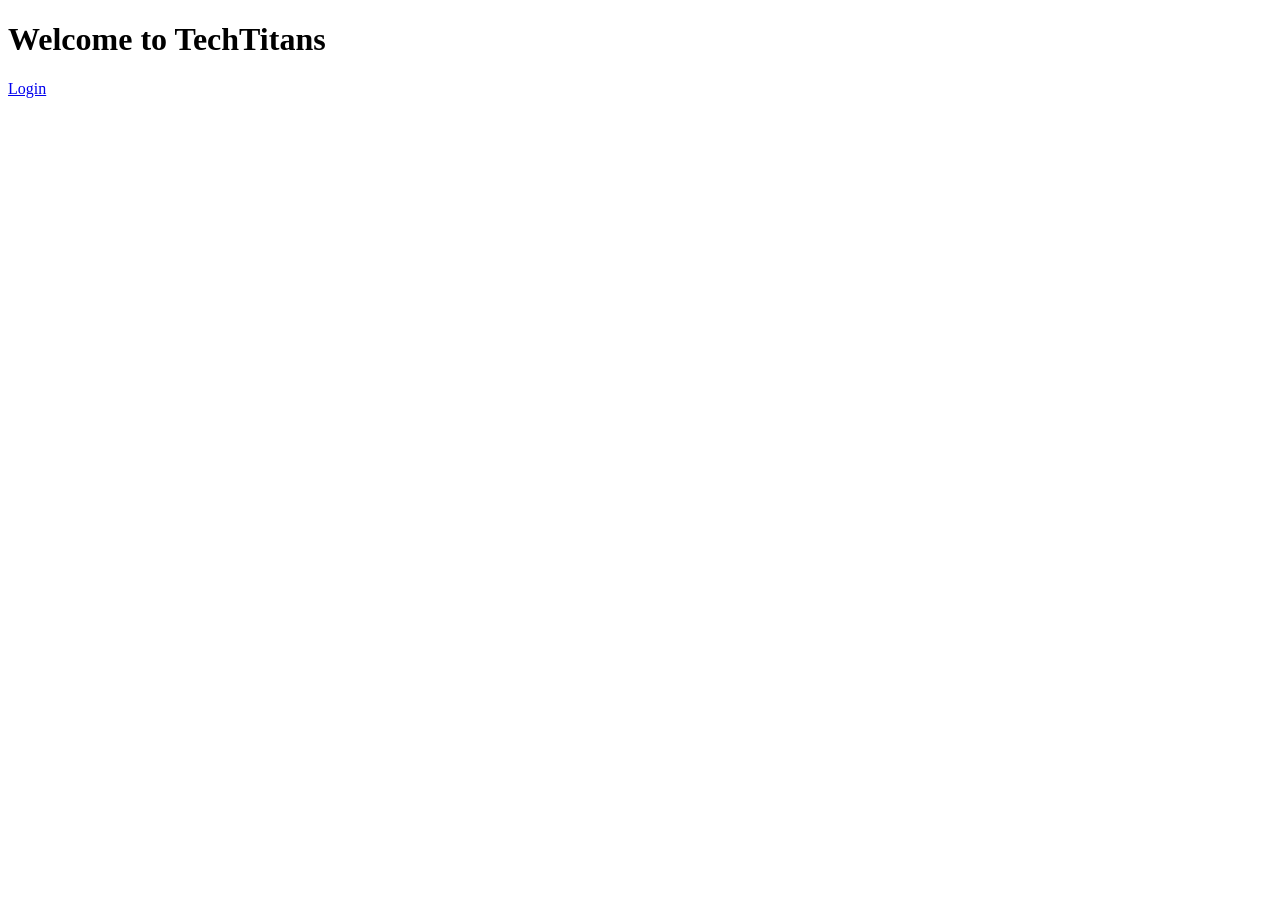
<file: index.html>
<!DOCTYPE html>
<html lang="en">
<head>
  <meta charset="UTF-8">
  <meta name="viewport" content="width=device-width, initial-scale=1.0">
  <title>TechTitans</title>
</head>
<body>
  <h1>Welcome to TechTitans</h1>
  <a href="login.html">Login</a>
</body>
</html>
</file>
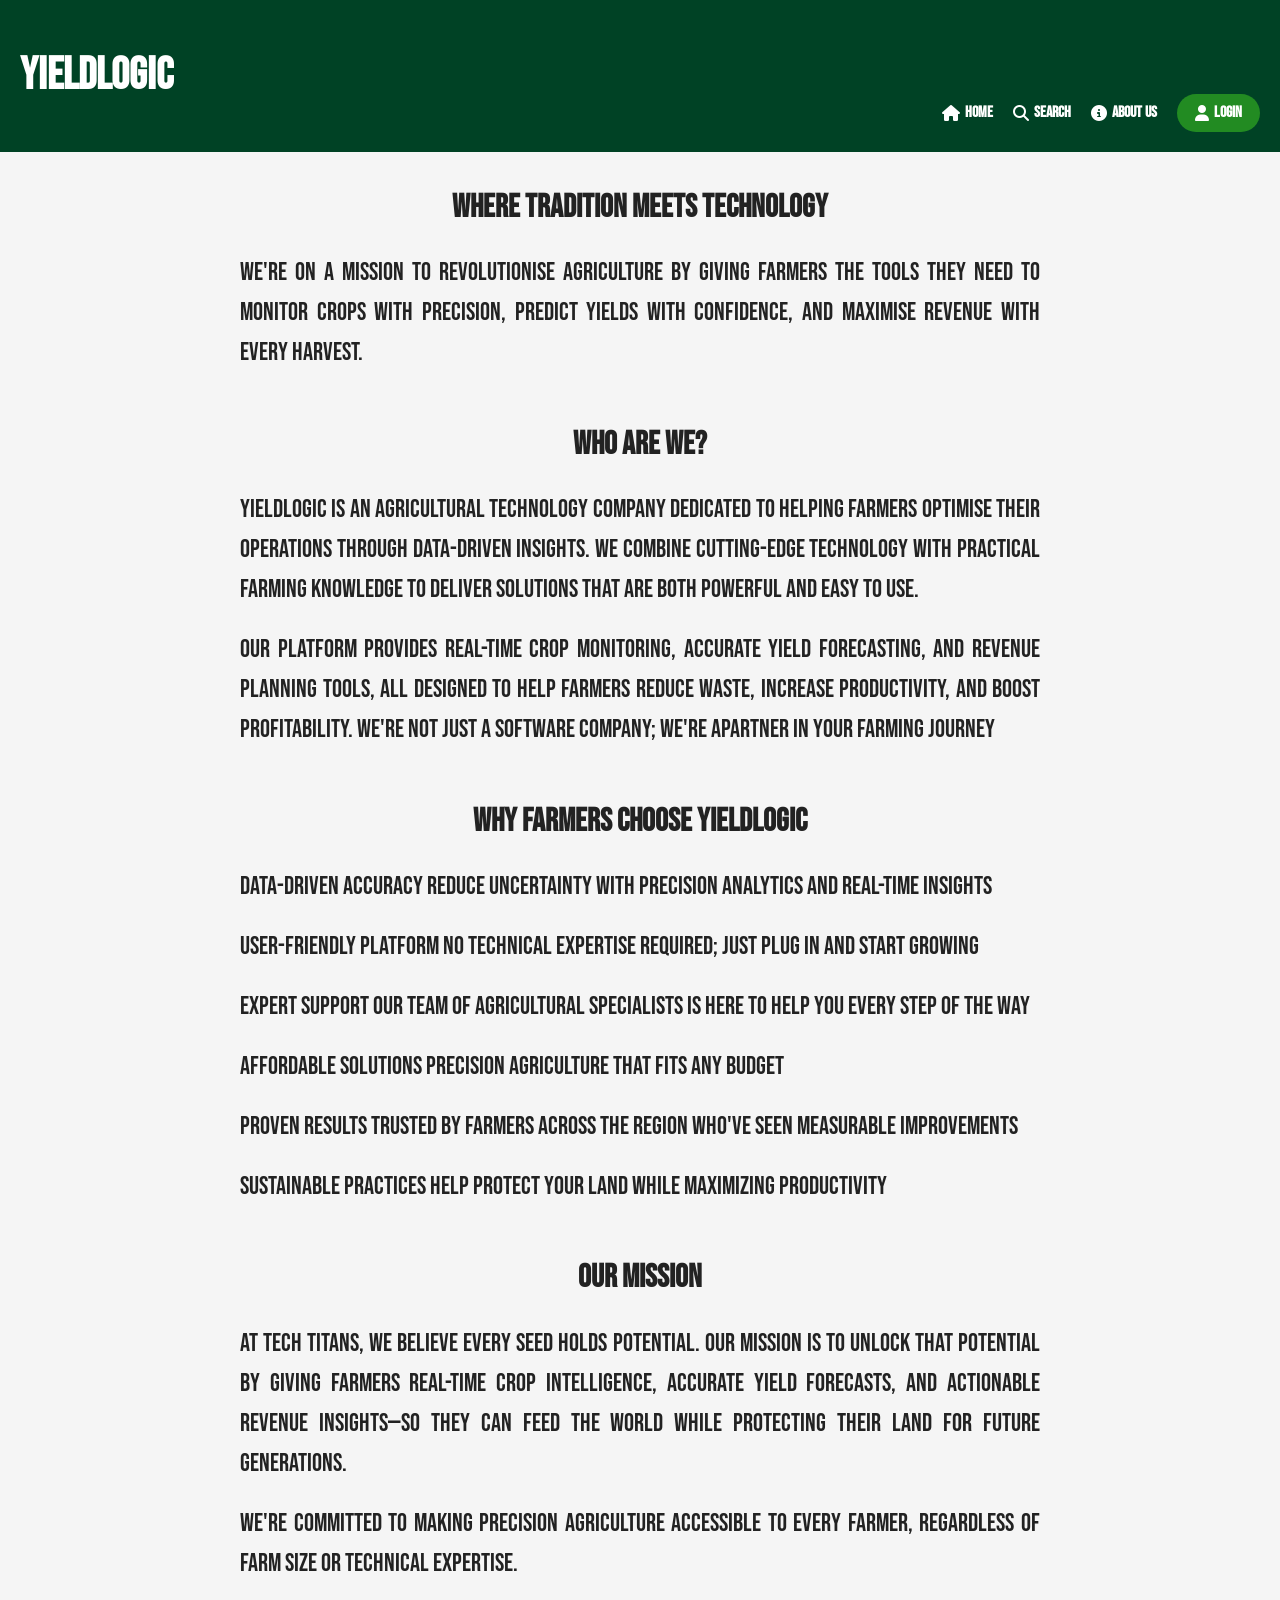
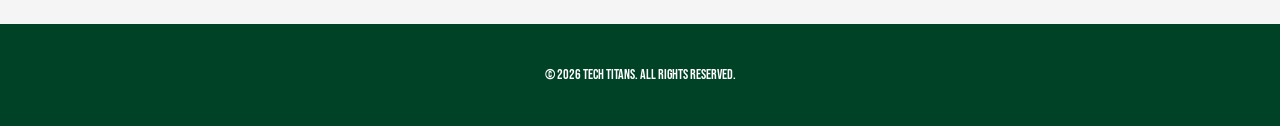
<file: about.html>
<html>
<head>
    <title>Tech Titans</title>
    <link rel="stylesheet" href="style.css">
    <link rel="stylesheet" href="https://cdnjs.cloudflare.com/ajax/libs/font-awesome/6.5.0/css/all.min.css">
</head>
<body>
    <header>
        <div class="header-container">
        <h1>YieldLogic</h1>
            <nav>
                    <div><a href="crops.html"><i class="fas fa-house"></i>Home</a></div>
                    <div class="dropdown">
                        <a href="#"><i class="fas fa-search"></i>Search</a>
                        <ul class="dropdown-menu">
                            <li><a href="info-page.html">Yield Calculator</a></li>
                            <li><a href="CustomerSupportBot.html">Yield Bot</a></li>
                            <li><a href="tips.html">Tips & Tricks</a></li>
                            <li><a href="why-we-ask.html">FAQ</a></li>
                        </ul>
                    </div>
                <div>
                <a href="about.html"><i class="fas fa-info-circle"></i>About Us</a>
                </div>
                <div>
                    <a href="login.html" class="nav-login"><i class="fas fa-user"></i>Login</a>
                </div>
            </nav>
        </div>
    </header>
    
    <main class="main-container">
        <h2>WHERE TRADITION MEETS TECHNOLOGY</h2>
        <p>We're on a mission to revolutionise agriculture by giving farmers the tools they need to 
            monitor crops with precision, predict yields with confidence, and maximise revenue with
            every harvest.</p>

        <br>

        <h2>WHO ARE WE?</h2>
        <p>YieldLogic is an agricultural technology company dedicated to helping farmers optimise their
            operations through data-driven insights. We combine cutting-edge technology with practical 
            farming knowledge to deliver solutions that are both powerful and easy to use.
        </p>

        <p>Our platform provides real-time crop monitoring, accurate yield forecasting, and revenue 
            planning tools, all designed to help farmers reduce waste, increase productivity, and 
            boost profitability. We're not just a software company; we're apartner in your farming
            journey
        </p>

        <br>

        <h2>Why Farmers Choose YieldLogic</h2>

            <p>Data-Driven Accuracy Reduce uncertainty with precision analytics and real-time insights</p>
            <p>User-Friendly Platform No technical expertise required; just plug in and start growing</p>
            <p>Expert Support Our team of agricultural specialists is here to help you every step of the way</p>
            <p>Affordable Solutions Precision agriculture that fits any budget</p>
            <p>Proven Results Trusted by farmers across the region who've seen measurable improvements</p>
            <p>Sustainable Practices Help protect your land while maximizing productivity</p>

        <br>

        <h2>Our Mission</h2>

        <p>At Tech Titans, we believe every seed holds potential. Our mission is to unlock that potential by giving 
        farmers real-time crop intelligence, accurate yield forecasts, and actionable revenue insights—so they can 
        feed the world while protecting their land for future generations.</p>

        <p>We're committed to making precision agriculture accessible to every farmer, regardless of farm size or technical expertise.</p>
    </main>

    <footer>
        &copy; 2026 Tech Titans. All rights reserved.
    </footer>
</body>
</html>
</file>
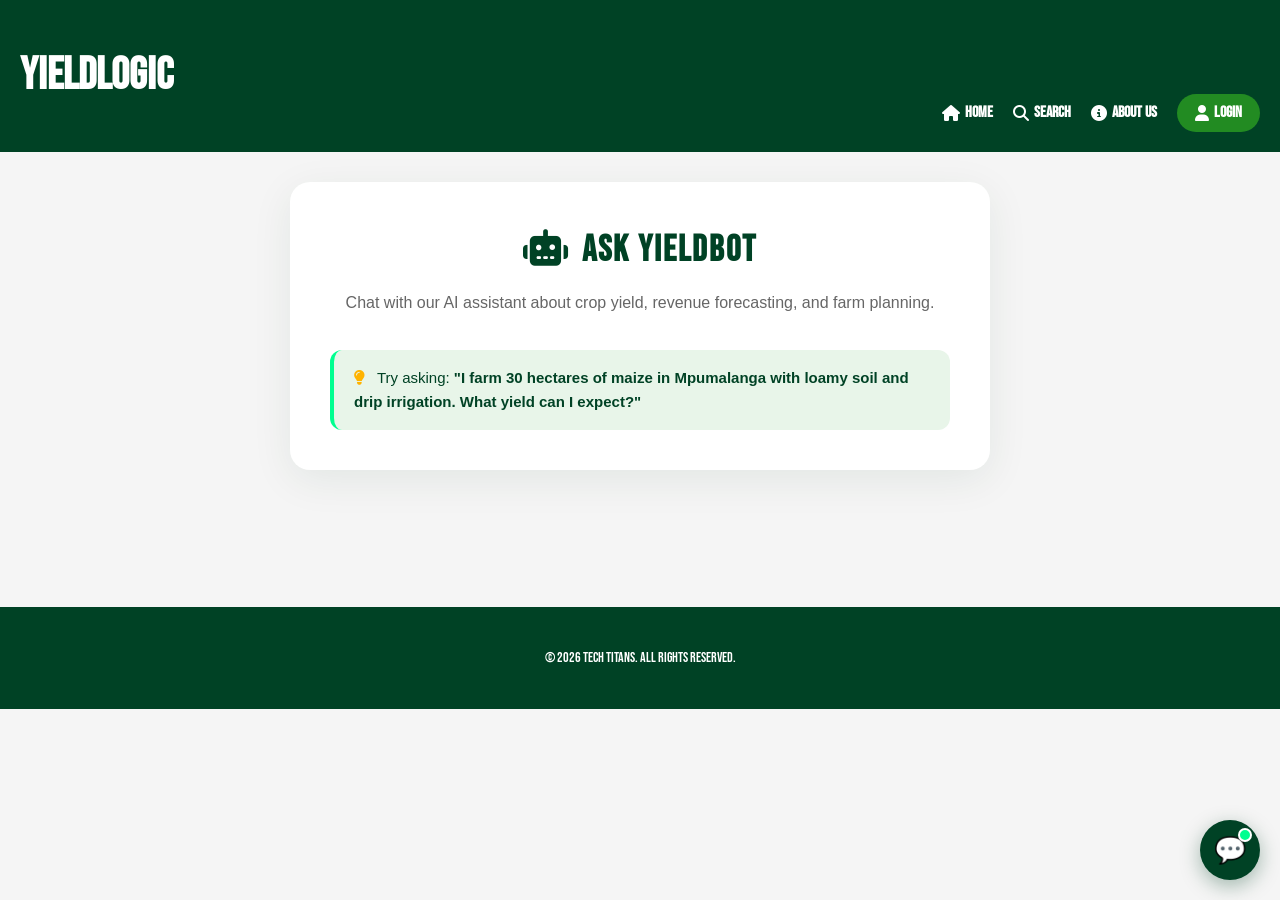
<file: CustomerSupportBot.html>
<!DOCTYPE html>
<html lang="en">
<head>
  <meta charset="UTF-8" />
  <meta name="viewport" content="width=device-width, initial-scale=1" />
  <title>Ask Us - Tech Titans</title>
  <link rel="stylesheet" href="style.css" />
  <link rel="stylesheet" href="CustomerSupportBot.css" />
  <link rel="stylesheet" href="https://cdnjs.cloudflare.com/ajax/libs/font-awesome/6.5.0/css/all.min.css" />
</head>
<body>
  <header>
    <div class="header-container">
      <h1><a href="crops.html" style="color: white; text-decoration: none;">YieldLogic</a></h1>
      <nav>
        <a href="crops.html"><i class="fas fa-house"></i>Home</a>
        <div class="dropdown">
          <a href="#"><i class="fas fa-search"></i>Search</a>
          <div class="dropdown-menu">
              <a href="info-page.html">Yield Calculator</a>
              <a href="CustomerSupportBot.html">Yield Bot</a>
              <a href="tips.html">Tips & Tricks</a>
              <a href="why-we-ask.html">FAQ</a>
          </div>
        </div>
        <a href="about.html"><i class="fas fa-info-circle"></i>About Us</a>
        <div>
                    <a href="login.html" class="nav-login"><i class="fas fa-user"></i>Login</a>
        </div>
      </nav>
    </div>
  </header>

  <main>
    <section class="form-container">
      <div class="form-header">
        <h2><i class="fas fa-robot" style="color: #004225; margin-right: 12px;"></i>Ask YieldBot</h2>
        <p>Chat with our AI assistant about crop yield, revenue forecasting, and farm planning.</p>
      </div>

      <div class="bot-hint">
        <i class="fas fa-lightbulb"></i>
        Try asking: <em>"I farm 30 hectares of maize in Mpumalanga with loamy soil and drip irrigation. What yield can I expect?"</em>
      </div>
    </section>
  </main>

  <!-- ===== FLOATING CHAT WIDGET ===== -->
  <div id="chatWidget">
    <button id="chatToggle" aria-label="Open chat">💬</button>

    <div id="chatWindow">
      <div class="chat-header">
        <span><i class="fas fa-robot"></i> YieldLogic Assistant</span>
        <button id="chatNew" title="Start over" aria-label="Start over">↺</button>
      </div>

      <div id="chatBox" class="chat-box"></div>

      <div class="chat-input-area">
        <input id="chatInput" placeholder="Ask about your farm…" autocomplete="off" />
        <button id="chatSend">Send</button>
      </div>
    </div>
  </div>

  <br>
  <br>
  <br>

  <footer>
    &copy; 2026 Tech Titans. All rights reserved.
  </footer>

  <script src="CustomerSupportBot.js"></script>
</body>
</html>
</file>
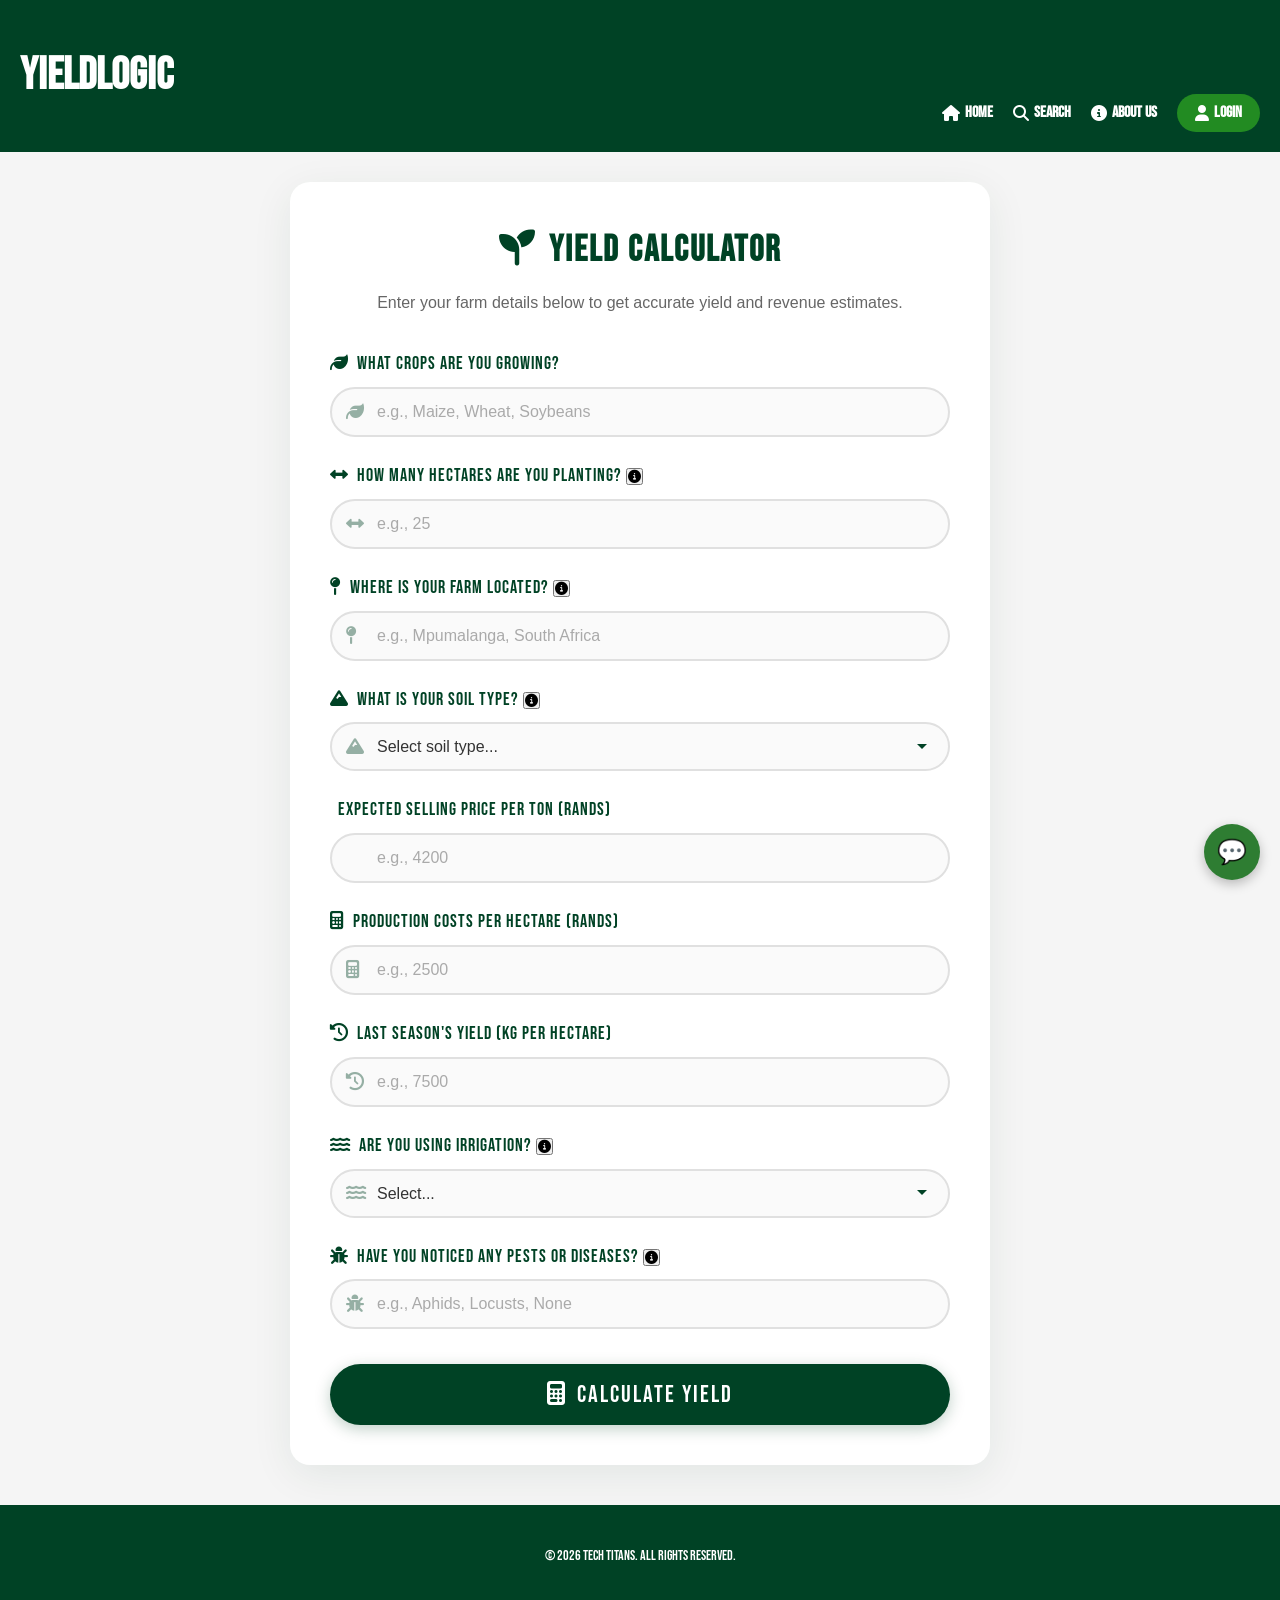
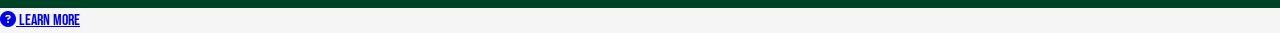
<file: info-page.html>
<html>
<head>
    <title>Tech Titans</title>
    <link rel="stylesheet" href="style.css">
    <link rel="stylesheet" href="https://cdnjs.cloudflare.com/ajax/libs/font-awesome/6.5.0/css/all.min.css">
</head>
<body>
    <header>
        <div class="header-container">
        <h1>YieldLogic</h1>
            <nav>
                    <div><a href="crops.html"><i class="fas fa-house"></i>Home</a></div>
                    <div class="dropdown">
                        <a href="#"><i class="fas fa-search"></i>Search</a>
                        <ul class="dropdown-menu">
                            <li><a href="info-page.html">Yield Calculator</a></li>
                            <li><a href="CustomerSupportBot.html">Yield Bot</a></li>
                            <li><a href="tips.html">Tips & Tricks</a></li>
                            <li><a href="why-we-ask.html">FAQ</a></li>
                        </ul>
                    </div>
                <div>
                <a href="about.html"><i class="fas fa-info-circle"></i>About Us</a>
                </div>
                <div>
                    <a href="login.html" class="nav-login"><i class="fas fa-user"></i>Login</a>
                </div>
            </nav>
        </div>
    </header>

    <main>
        <section class="form-container">
            <div class="form-header">
                <h2><i class="fas fa-seedling" style="color: #004225; margin-right: 12px;"></i>Yield Calculator</h2>
                <p>Enter your farm details below to get accurate yield and revenue estimates.</p>
            </div>

            <form id="yieldForm" class="yield-form">

                <div class="form-group">
                    <label for="crops"><i class="fas fa-leaf" style="margin-right: 8px;"></i>What crops are you growing?</label>
                    <div class="input-wrapper">
                        <i class="fas fa-leaf"></i>
                        <input type="text" id="crops" name="crops" placeholder="e.g., Maize, Wheat, Soybeans" required>
                    </div>
                </div>

                <div class="form-group">
                    <label for="hectares">
                        <i class="fas fa-arrows-alt-h" style="margin-right: 8px;"></i>How many hectares are you planting?
                        <button type="button" class="tooltip-trigger"
                                data-tooltip="A hectare is 100m × 100m (10,000 m²). If you don't know your exact size, an estimate is fine — you can update it later."
                                data-learn-more="why-we-ask.html#hectare">
                            <i class="fas fa-circle-info"></i>
                        </button>
                    </label>
                    <div class="input-wrapper">
                        <i class="fas fa-arrows-alt-h"></i>
                        <input type="number" id="hectares" name="hectares" placeholder="e.g., 25" required min="0" step="any">
                    </div>
                </div>

                <div class="form-group">
                    <label for="farmLocation">
                        <i class="fas fa-map-pin" style="margin-right: 8px;"></i>Where is your farm located?
                        <button type="button" class="tooltip-trigger"
                                data-tooltip="Location helps us adjust for your climate and rainfall patterns. Two farms just 50 km apart can have very different seasons."
                                data-learn-more="why-we-ask.html#location">
                            <i class="fas fa-circle-info"></i>
                        </button>
                    </label>
                    <div class="input-wrapper">
                        <i class="fas fa-map-pin"></i>
                        <input type="text" id="farmLocation" name="farmLocation" placeholder="e.g., Mpumalanga, South Africa" required>
                    </div>
                </div>

                <div class="form-group">
                    <label for="soilType">
                        <i class="fas fa-mountain" style="margin-right: 8px;"></i>What is your soil type?
                        <button type="button" class="tooltip-trigger"
                                data-tooltip="Soil affects how well water and nutrients stay available to your crops. Loamy soil gives the best yield potential."
                                data-learn-more="why-we-ask.html#soil-type">
                            <i class="fas fa-circle-info"></i>
                        </button>
                    </label>
                    <div class="input-wrapper">
                        <i class="fas fa-mountain"></i>
                        <select id="soilType" name="soilType" required>
                            <option value="">Select soil type...</option>
                            <option value="clay">Clay</option>
                            <option value="clay-loam">Clay Loam</option>
                            <option value="sandy">Sandy</option>
                            <option value="sandy-loam">Sandy Loam</option>
                            <option value="loamy">Loamy</option>
                            <option value="silty">Silty</option>
                            <option value="peaty">Peaty</option>
                        </select>
                    </div>
                </div>

                <div class="form-group">
                    <label for="sellingPrice"><i class="fas fa-coin" style="margin-right: 8px;"></i>Expected selling price per ton (Rands)</label>
                    <div class="input-wrapper">
                        <i class="fas fa-coin"></i>
                        <input type="number" id="sellingPrice" name="sellingPrice" placeholder="e.g., 4200" step="any" required>
                    </div>
                </div>

                <div class="form-group">
                    <label for="prodCosts"><i class="fas fa-calculator" style="margin-right: 8px;"></i>Production costs per hectare (Rands)</label>
                    <div class="input-wrapper">
                        <i class="fas fa-calculator"></i>
                        <input type="number" id="prodCosts" name="prodCosts" placeholder="e.g., 2500" step="any" required>
                    </div>
                </div>

                <div class="form-group">
                    <label for="lastSeasonYield"><i class="fas fa-history" style="margin-right: 8px;"></i>Last season's yield (kg per hectare)</label>
                    <div class="input-wrapper">
                        <i class="fas fa-history"></i>
                        <input type="number" id="lastSeasonYield" name="lastSeasonYield" placeholder="e.g., 7500" step="any" required>
                    </div>
                </div>

                <div class="form-group">
                    <label for="irrigation">
                        <i class="fas fa-water" style="margin-right: 8px;"></i>Are you using irrigation?
                        <button type="button" class="tooltip-trigger"
                                data-tooltip="Irrigation improves water security and consistency. Drip gives the biggest boost (+25%), followed by sprinkler (+18%) and flood (+10%)."
                                data-learn-more="why-we-ask.html#irrigation">
                            <i class="fas fa-circle-info"></i>
                        </button>
                    </label>
                    <div class="input-wrapper">
                        <i class="fas fa-water"></i>
                        <select id="irrigation" name="irrigation" required>
                            <option value="">Select...</option>
                            <option value="yes">Yes</option>
                            <option value="no">No</option>
                        </select>
                    </div>
                </div>

                <div class="form-group" id="irrigationTypeGroup" style="display: none;">
                    <label for="irrigationType"><i class="fas fa-tint" style="margin-right: 8px;"></i>If yes, what type?</label>
                    <div class="input-wrapper">
                        <i class="fas fa-tint"></i>
                        <input type="text" id="irrigationType" name="irrigationType" placeholder="e.g., Drip, Sprinkler, Flood">
                    </div>
                </div>

                <div class="form-group">
                    <label for="pests">
                        <i class="fas fa-bug" style="margin-right: 8px;"></i>Have you noticed any pests or diseases?
                        <button type="button" class="tooltip-trigger"
                                data-tooltip="Even mild pest pressure reduces yield. Tell us what you've seen — or 'None' if everything looks healthy."
                                data-learn-more="why-we-ask.html#pests">
                            <i class="fas fa-circle-info"></i>
                        </button>
                    </label>
                    <div class="input-wrapper">
                        <i class="fas fa-bug"></i>
                        <input type="text" id="pests" name="pests" placeholder="e.g., Aphids, Locusts, None">
                    </div>
                </div>
               
                <button type="submit" class="pill-btn submit-btn">
                    <i class="fas fa-calculator" style="margin-right: 10px;"></i>Calculate Yield
                </button>
            </form>
   
            <div id="result" class="result-container" style="display: none;">
                <h3><i class="fas fa-chart-bar" style="margin-right: 10px;"></i>Your Results</h3>
                <div class="result-grid">
                    <div class="result-card">
                        <i class="fas fa-seedling"></i>
                        <h4>Estimated Yield</h4>
                        <p class="result-value" id="yieldResult">0 kg</p>
                    </div>
                    <div class="result-card">
                        <i class="fas fa-coin"></i>
                        <h4>Estimated Revenue</h4>
                        <p class="result-value" id="revenueResult">R0.00</p>
                    </div>
                    <div class="result-card">
                        <i class="fas fa-hand-holding-usd"></i>
                        <h4>Estimated Profit</h4>
                        <p class="result-value" id="profitResult">R0.00</p>
                    </div>
                </div>
                <button class="pill-btn reset-btn" onclick="resetForm()">
                    <i class="fas fa-redo" style="margin-right: 10px;"></i>Start Over
                </button>
            </div>
        </section>

          <div id="chatWidget">
            <div id="chatWindow">
                <div class="chat-header">🌱 YieldLogic Assistant <button id="chatNew" title="Start over">↺</button></div>
                    <div id="chatBox"></div>
                        <div class="chat-input-area">
                            <input id="chatInput" placeholder="Type your farm details or a question…">
                        <button id="chatSend">Send</button>
                    </div>
                    </div>
                <button id="chatToggle" aria-label="Open chat">💬</button>
            </div>
    </main>
    <footer>
        &copy; 2026 Tech Titans. All rights reserved.
    </footer>


    <script>
    //  YIELD ESTIMATION MODEL
    // Baseline yields (kg per hectare) by crop — used only as fallback
    // when the farmer hasn't provided their own last-season yield.
    const CROP_BASE_YIELDS = {
        // Grains
        'maize': 7000, 'corn': 7000,
        'wheat': 4500,
        'barley': 4000,
        'sorghum': 3500,
        'rye': 3500,
        // Oilseeds & legumes
        'soybean': 3000, 'soybeans': 3000,
        'sunflower': 2000,
        'groundnut': 2000, 'groundnuts': 2000,
        'peanut': 2000, 'peanuts': 2000,
        'bean': 2500, 'beans': 2500,
        // Vegetables
        'potato': 25000, 'potatoes': 25000,
        'tomato': 45000, 'tomatoes': 45000,
        'onion': 30000, 'onions': 30000,
        'carrot': 30000, 'carrots': 30000,
        'cabbage': 40000,
        'lettuce': 25000,
        'spinach': 15000,
        // Cash crops
        'cotton': 2000,
        'sugarcane': 70000, 'sugar cane': 70000,
        // Fruits
        'grape': 15000, 'grapes': 15000,
        'citrus': 25000,
        'apple': 30000, 'apples': 30000,
        'banana': 30000, 'bananas': 30000,
        'avocado': 10000, 'avocados': 10000,
        // Forage
        'lucerne': 12000, 'alfalfa': 12000,
        'clover': 8000
    };

    /**
     * Get the base yield per hectare.
     * Priority: farmer's last yield > crop lookup > generic default.
     */
    function getCropBaseYield(cropText, lastSeasonYield) {
        if (lastSeasonYield && lastSeasonYield > 0) return lastSeasonYield;

        const key = (cropText || '').toLowerCase().trim();
        if (CROP_BASE_YIELDS[key]) return CROP_BASE_YIELDS[key];

        // Partial match: "yellow maize" → "maize"
        for (const crop in CROP_BASE_YIELDS) {
            if (key.includes(crop)) return CROP_BASE_YIELDS[crop];
        }
        return 5000; // Generic fallback
    }

    /**
     * Irrigation multiplier based on type.
     * Drip > Sprinkler > Flood > Rain-fed
     */
    function getIrrigationMultiplier(irrigation, irrigationType) {
        if (irrigation !== 'yes') return 1.00;

        const type = (irrigationType || '').toLowerCase();
        if (type.includes('drip'))                        return 1.25;
        if (type.includes('sprinkler') || type.includes('pivot')) return 1.18;
        if (type.includes('flood') || type.includes('furrow'))    return 1.10;
        return 1.15; // "Yes" but type left blank
    }

    /**
     * Soil quality multiplier.
     */
    function getSoilMultiplier(soilType) {
        const map = {
            'loamy':      1.15,
            'clay-loam':  1.10,
            'silty':      1.05,
            'clay':       1.00,
            'sandy-loam': 0.95,
            'peaty':      0.90,
            'sandy':      0.85
        };
        return map[soilType] || 1.00;
    }

    /**
     * Pest impact multiplier — parsed from free-text.
     */
    function getPestMultiplier(pestsText) {
        const text = (pestsText || '').toLowerCase().trim();
        if (!text || ['none','no','n/a','nothing','nil'].includes(text)) return 1.00;

        if (/(severe|major|infestation|locust|armyworm|many)/.test(text))       return 0.70;
        if (/(moderate|some|several)/.test(text))                               return 0.82;
        if (/(mild|minor|few|slight|small)/.test(text))                         return 0.92;
        return 0.85; // Mentioned but severity unknown
    }

    // ============================================================
    //  DROPDOWN (unchanged)
    // ============================================================
    document.addEventListener("DOMContentLoaded", () => {
        const dropdownLink = document.querySelector(".dropdown > a");
        const menu = document.querySelector(".dropdown-menu");

        if (dropdownLink && menu) {
            dropdownLink.addEventListener("click", (e) => {
                e.preventDefault();
                menu.style.display = menu.style.display === "block" ? "none" : "block";
            });

            document.addEventListener("click", (e) => {
                if (!e.target.closest(".dropdown")) {
                    menu.style.display = "none";
                }
            });
        }
    });

    // ============================================================
    //  IRRIGATION TOGGLE (unchanged)
    // ============================================================
    document.getElementById('irrigation').addEventListener('change', function () {
        const group = document.getElementById('irrigationTypeGroup');
        group.style.display = this.value === 'yes' ? 'block' : 'none';
    });

    // ============================================================
    //  FORM SUBMIT — Yield Calculation
    // ============================================================
    document.getElementById('yieldForm').addEventListener('submit', function (event) {
        event.preventDefault();

        // === 1. Read inputs ===
        const crops            = document.getElementById('crops').value.trim();
        const hectares         = parseFloat(document.getElementById('hectares').value);
        const farmLocation     = document.getElementById('farmLocation').value.trim();
        const soilType         = document.getElementById('soilType').value;
        const sellingPrice     = parseFloat(document.getElementById('sellingPrice').value);
        const prodCosts        = parseFloat(document.getElementById('prodCosts').value);
        const lastSeasonYield  = parseFloat(document.getElementById('lastSeasonYield').value);
        const irrigation       = document.getElementById('irrigation').value;
        const irrigationType   = irrigation === 'yes'
            ? document.getElementById('irrigationType').value.trim()
            : '';
        const pests            = document.getElementById('pests').value.trim();

        // === 2. Validate numerics ===
        if (isNaN(hectares) || hectares <= 0 ||
            isNaN(sellingPrice) || sellingPrice <= 0 ||
            isNaN(prodCosts) || prodCosts < 0 ||
            isNaN(lastSeasonYield) || lastSeasonYield < 0) {
            alert('Please enter valid positive numbers in all numeric fields.');
            return;
        }

        // === 3. Base yield (kg/ha) ===
        const baseYieldPerHa = getCropBaseYield(crops, lastSeasonYield);

        // === 4. Multipliers ===
        const irrigationFactor = getIrrigationMultiplier(irrigation, irrigationType);
        const soilFactor       = getSoilMultiplier(soilType);
        const pestFactor       = getPestMultiplier(pests);

        // === 5. Adjusted yield ===
        const adjustedYieldPerHa = baseYieldPerHa * irrigationFactor * soilFactor * pestFactor;
        const estimatedYieldKg   = adjustedYieldPerHa * hectares;
        const estimatedYieldTons = estimatedYieldKg / 1000;

        // === 6. Revenue (price is per TON) ===
        const estimatedRevenue = estimatedYieldTons * sellingPrice;

        // === 7. Costs ===
        const totalProductionCost = prodCosts * hectares;

        // === 8. Profit ===
        const estimatedProfit = estimatedRevenue - totalProductionCost;

        // === 9. Display ===
        const fmtCurrency = n =>
            'R' + n.toLocaleString('en-ZA', {
                minimumFractionDigits: 2,
                maximumFractionDigits: 2
            });

        document.getElementById('yieldResult').textContent =
            estimatedYieldKg.toLocaleString('en-ZA', { maximumFractionDigits: 0 }) + ' kg';
        document.getElementById('revenueResult').textContent = fmtCurrency(estimatedRevenue);
        document.getElementById('profitResult').textContent  = fmtCurrency(estimatedProfit);

        // Colour profit red if negative
        const profitEl = document.getElementById('profitResult');
        profitEl.style.color = estimatedProfit < 0 ? '#c62828' : '#004225';

        // Log the breakdown (handy for debugging or showing a breakdown panel later)
        console.log('--- Yield Estimation Breakdown ---', {
            crop: crops,
            baseYieldPerHa_kg: baseYieldPerHa,
            irrigationFactor,
            soilFactor,
            pestFactor,
            adjustedYieldPerHa_kg: adjustedYieldPerHa.toFixed(1),
            hectares,
            estimatedYieldTons: estimatedYieldTons.toFixed(2),
            sellingPrice_perTon: sellingPrice,
            estimatedRevenue: estimatedRevenue.toFixed(2),
            totalProductionCost: totalProductionCost.toFixed(2),
            estimatedProfit: estimatedProfit.toFixed(2)
        });

        document.getElementById('result').style.display = 'block';
        document.getElementById('result').scrollIntoView({ behavior: 'smooth', block: 'start' });
    });

    // ============================================================
    //  RESET (unchanged)
    // ============================================================
    function resetForm() {
        document.getElementById('yieldForm').reset();
        document.getElementById('result').style.display = 'none';
        document.getElementById('irrigationTypeGroup').style.display = 'none';
        window.scrollTo({ top: 0, behavior: 'smooth' });
    }

    (function () {
        const tooltip = document.createElement('div');
        tooltip.className = 'custom-tooltip';
        tooltip.innerHTML = `
            <div class="custom-tooltip-text"></div>
            <a class="custom-tooltip-link" href="#">
                <i class="fas fa-circle-question"></i> Learn more
            </a>
        `;
        document.body.appendChild(tooltip);

        const textEl = tooltip.querySelector('.custom-tooltip-text');
        const linkEl = tooltip.querySelector('.custom-tooltip-link');

        let activeTrigger = null;
        let hideTimer = null;

        function positionTooltip(trigger) {
            const rect = trigger.getBoundingClientRect();
            const tooltipRect = tooltip.getBoundingClientRect();

            let top = rect.top + window.scrollY - tooltipRect.height - 12;
            let placement = 'top';

            if (rect.top < tooltipRect.height + 20) {
                top = rect.bottom + window.scrollY + 12;
                placement = 'bottom';
            }

            let left = rect.left + window.scrollX + (rect.width / 2) - (tooltipRect.width / 2);
            left = Math.max(12, Math.min(left, window.innerWidth - tooltipRect.width - 12));

            tooltip.style.top = top + 'px';
            tooltip.style.left = left + 'px';
            tooltip.dataset.placement = placement;
        }

        function showTooltip(trigger) {
            clearTimeout(hideTimer);
            activeTrigger = trigger;

            textEl.textContent = trigger.dataset.tooltip || '';
            linkEl.href = trigger.dataset.learnMore || '#';

            tooltip.classList.add('visible');
            requestAnimationFrame(() => positionTooltip(trigger));
        }

        function hideTooltipSoon() {
            hideTimer = setTimeout(() => {
                tooltip.classList.remove('visible');
                activeTrigger = null;
            }, 200);
        }

        function hideTooltipNow() {
            clearTimeout(hideTimer);
            tooltip.classList.remove('visible');
            activeTrigger = null;
        }

        tooltip.addEventListener('mouseenter', () => clearTimeout(hideTimer));
        tooltip.addEventListener('mouseleave', hideTooltipSoon);

        document.querySelectorAll('.tooltip-trigger').forEach(trigger => {
            trigger.addEventListener('mouseenter', () => showTooltip(trigger));
            trigger.addEventListener('mouseleave', hideTooltipSoon);
            trigger.addEventListener('focus', () => showTooltip(trigger));
            trigger.addEventListener('blur', hideTooltipNow);

            trigger.addEventListener('click', (e) => {
                e.preventDefault();
                const url = trigger.dataset.learnMore;
                if (url) window.location.href = url;
            });
        });

        window.addEventListener('scroll', () => {
            if (activeTrigger) positionTooltip(activeTrigger);
        }, { passive: true });

        window.addEventListener('resize', () => {
            if (activeTrigger) positionTooltip(activeTrigger);
        });

        document.addEventListener('keydown', (e) => {
            if (e.key === 'Escape') hideTooltipNow();
        });
    })();
</script>
</body>
</html>
</file>
<file: style.css>
@import
url(
    'https://fonts.googleapis.com/css2?family=Bebas+Neue&family=Oxanium:wght@300;400;700&display=swap'
);

* {
    margin: 0;
    padding: 0;
    box-sizing: border-box;
}

body {
    font-family: 'Bebas Neue', cursive;
    background-color: #f5f5f5;
    color: #222;
    line-height: 1.6;
    padding: 0;
}

header {
    position: sticky; 
    top: 0;
    left: 0;
    width: 100%;
    z-index: 1000;
    background-color: #004225;
    color: white;
    padding: 20px 0;
    margin-bottom: 30px;
}

.header-container {
    display: flex;
    justify-content: space-between;
    align-items: flex-end;
    flex-wrap: wrap;
}

header h1 {
    margin: 20px;
    font-size: 45px;
}

nav {
    display: flex;
    gap: 20px;
    margin-right: 20px;
    padding-bottom: 0;
    align-items: center;
}

nav a {
    color: white;
    text-decoration: none;
    font-weight: bold;
    display: flex;
    align-items: center;
    gap: 5px;
    transition: color 0.3s ease;
}

nav a.nav-login {
    background-color: #228b22;
    padding: 6px 18px;
    border-radius: 9999px;
    width: fit-content;
}

nav a.nav-login:hover {
    background-color: #00ff90;
    color: #004225;        /* dark text so it stays readable on the bright green */
}

nav a:hover {
    color: #00ff90;
}

main {
    max-width: 800px;
    margin: 0 auto;
    text-align: center;
}

main h2 {
    font-family: 'Bebas Neue', cursive;
    font-size: 32px;
    margin-bottom: 20px;
}

main p {
    text-align: justify;
    margin-bottom: 20px;
    font-size: 25px;    
}

main li {
    text-align: left;
}

.dropdown {
    position: relative;
}
.dropdown-menu {
    display: none;
    position: absolute;
    background-color: #004225;
    top: 100%;
    left: 0;
    min-width: 160px;
    z-index: 999;
    border-radius: 0 0 8px 8px;
    box-shadow: 0 8px 12px rgba(0,0,0,0.3);
}

.dropdown-menu a {
    display: block;
    padding: 10px 15px;
    color: white;
    text-decoration: none;
}

.dropdown-menu a:hover {
    background-color: #228b22;
    color: #000;
}

.dropdown:hover .dropdown-menu {
    display: block;
}

footer {
    background-color: #004225;
    color: white;
    text-align: center;
    padding: 40px;
    font-size: 14px;
    margin-top: 40px;
    width: 100%;
}

nav a, .dropdown-menu a {
    transition: background-color 0.3s ease, color 0.3s ease, transform 0.2s ease;
}

.dropdown-menu a:hover {
    transform: translateX(5px);
}

.dropdown-menu li {
    list-style: none;
}

@media (max-width: 768px) {
    .header-container {
        flex-direction: column;
        align-items: flex-start;
        padding: 0 20px;  
    }

    nav {
        flex-direction: column;
        gap: 10px;
        margin: 10px 0;
    }

    main h2 {
        font-size: 20px;
    }

    .banner {
        height: 800px;
        border-radius: 0;
    }

    .banner-text {
        font-size: 48px;
        padding-bottom: 20px;
        letter-spacing: 4px;
    }

    .banner-fade {
        height: 60px;
        margin-top: -60px;
    }

     .form-container {
        padding: 25px 20px;
        margin: 15px;
        border-radius: 16px;
    }

    .form-header h2 {
        font-size: 28px;
    }

    .result-grid {
        grid-template-columns: 1fr;
    }

    .result-card .result-value {
        font-size: 24px;
    }

    .submit-btn {
        font-size: 20px;
        padding: 14px 20px;
    }
}

html {
    scroll-behavior: smooth;
}

main h2, main p, main ul {
    animation: fadeIn 0.8s ease-in-out;
}

@keyframes fadeIn {
    from {opacity: 0; transform: translateY(20px);}
    to {opacity: 1; transform: translateY(0);}
}

.pill-btn {
    border-radius: 9999px;
    padding: 12px 30px;
    background-color: #228b22;
    color: black;
    font-size: 16px;
    border: 3px solid transparent;
    cursor: pointer;
    transition: all 0.3s ease;
}

.pill-btn:hover {
    background-color:#00ff90;
    color: white;
    border-color: white;
}

.banner {
    position: relative;
    width: 100%;
    height: 400px;
    background-image: url(Pictures/banner.jpg);
    background-size: cover;
    background-position: no-repeat;
    display: flex;
    align-items: flex-end;
    justify-content: center;
    margin: 0 auto;
    max-width: 1200px;
    border-radius: 0;

}

.banner::before {
    content: '';
    position: absolute;
    top: 0;
    left: 0;
    right: 0;
    bottom: 0;
    background: rgba(0,0,0,0.35);
    border-radius: inherit;
}

.banner-text {
    position: relative;
    z-index: 1;
    color: white;
    font-family: 'Bebas Neue', cursive;
    font-size: 72px;
    font-weight: 700;
    letter-spacing: 6px;
    text-shadow: 2px 2px 12px rgba(0,0,0,0.7);
    padding-bottom: 30px;
    text-transform: uppercase;
}

.banner-fade {
    position: relative;
    height: 80px;
    margin: -80px;
    background: linear-gradient(
        to bottom,
        transparent 0%,
        #f5f5f5 100%
    );
    pointer-events: none;
    max-width: 1200px;
    margin-left: auto;
    margin-right: auto;
}

@media (max-width: 480px) {
    .banner {
        height: 300px;
        border-radius: 0;
    }

    .banner-text {
        font-size: 32px;
        padding-bottom: 15px;
        letter-spacing: 2px;
    }

    .banner-fade {
        height: 40px;
        margin: -40px;
    }

    .login-card {
        padding: 30px 20px;
    }

    .login-header h2 {
        font-size: 28px;
    }

    .form-options {
        flex-direction: column;
        padding: 14px;
    }

    .form-container {
        padding: 20px 15px;
    }

    .yield-form label {
        font-size: 16px;
    }

    .yield-form input,
    .yield-form select {
        padding: 12px 15px 12px 40px;
        font-size: 15px;
    }

    .result-card {
        padding: 20px 15px;
    }
}

.login-page {
    background-image: url(Pictures/login.jpg);
    min-height: 100vh;
    display: flex;
    flex-direction: column;
    position: relative;
}

.login-container {
    flex: 1;
    display: flex;
    justify-content: center;
    align-items: center;
    padding: 40px 20px;
}

.login-card {
    background: white;
    border-radius: 20px;
    box-shadow: 0 20px 60px rgba(0,66,37,0.2);
    padding: 50px 40px;
    max-width: 420px;
    width: 100%;
    animation: slideUp 0.6s ease-out;
}

@keyframes slideUp {
    from {
        opacity: 0;
        transform: translateY(30px);
    }
    to {
        opacity: 1;
        transform: translateY(0);
    }
}

.login-header {
    text-align: center;
    margin-bottom: 35px;
}

.login-header .logo-icon {
    font-size: 48px;
    color: #004225;
    margin-bottom: 10px;
}

.login-header h2 {
    font-family: 'Bebas Neue', cursive;
    font-size: 36px;
    color: #004225;
    margin: 0;
    letter-spacing: 2px;
}

.login-header p {
    color: #666;
    font-size: 14px;
    margin-top: 8px;
    font-family: Arial, sans-serif;
}

.form-group {
    margin-bottom: 22px;
}

.form-group label {
    display: block;
    font-family: 'Bebas Neue', cursive;
    font-size: 18px;
    color: #004225;
    margin-bottom: 6px;
    letter-spacing: 1px;
}

.form-group .input-wrapper {
    position: relative;
}

.form-group .input-wrapper i {
    position: absolute;
    left: 15px;
    top: 50%;
    transform: translateY(-50px);
    color: #004225;
    opacity: 0.5;
    font-size: 18px;
}

.form-group input {
    width: 100%;
    padding: 14px 15px 14px 45px;
    border: 2px solid #e0e0e0;
    border-radius: 50px;
    font-size: 16px;
    font-family: Arial, sans-serif;
    transition: all 0.3s ease;
    background: #fafafa;
    box-sizing: border-box;
}

.form-group input:focus{
    outline: none;
    border-color: #004225;
    background-color: white;
    box-shadow: 0 0 0 4px rgba(0,66,37,0.1);
}

.form-group input::placeholder {
    color: #aaa;
}

.form-options {
    display: flex;
    justify-content: space-between;
    align-items: center;
    margin-bottom: 25px;
    font-size: 14px;
    font-family: Arial, sans-serif;
}

.form-options label {
    display: flex;
    align-items: center;
    gap: 8px;
    color: #555;
    cursor: pointer;
}

.form-options label input[type="checkbox"] {
    width: 18px;
    height: 18px;
    accent-color: #004225;
    cursor: pointer;
}

.form-options a {
    color: #004225;
    text-decoration: none;
    font-weight: bold;
    transition: color 0.3s ease;
}

.form-options a:hover {
    color: #00ff90;
}

.login-btn {
    width: 100%;
    padding: 16px;
    background: #004225;
    color: white;
    border: none;
    border-radius: 50px;
    font-family: 'Bebas Neue', cursive;
    font-size: 24px;
    letter-spacing: 2px;
    cursor: pointer;
    transition: all 0.3s ease;
    box-shadow: 0 4px 15px rgba(0,66,37,0.3);
}

.login-btn:hover {
    background: #228b22;
    transform: translateY(-2px);
    box-shadow: 0 8px 25px rgba(0,66,37,0.4);
}

.login-btn:active {
    transform: translateY(0);
}

.register-link {
    text-align: center;
    margin-top: 25px;
    font-size: 14px;
    font-family:Arial, sans-serif;
    color: #666;
}

.register-link a {
    color: #004225;
    text-decoration: none;
    font-weight: bold;
    transition: color 0.3s ease;
}

.register-link a:hover {
    color: #228b22;
}

.error-message {
    background-color: #ffebee;
    color: #c62828;
    padding: 12px 16px;
    border-radius: 10px;
    font-size: 14px;
    font-family: Arial, sans-serif;
    margin-bottom: 20px;
    display: none;
    align-items: center;
    gap: 10px;
}

.error-message.show {
    display: flex;
}

.error-message i {
    font-size: 18px;
}

.form-container {
    background: white;
    border-radius: 20px;
    padding: 40px;
    margin: 20px auto;
    box-shadow: 0 10px 40px rgba(0, 66, 37, 0.08);
    max-width: 700px;
    animation: fadeIn 0.8s ease-in-out;
}

.form-header {
    text-align: center;
    margin-bottom: 35px;
}

.form-header h2 {
    font-family: 'Bebas Neue', cursive;
    font-size: 36px;
    color: #004225;
    margin-bottom: 10px;
    letter-spacing: 2px;
}

.form-header p {
    font-family: Arial, sans-serif;
    font-size: 16px;
    color: #666;
    text-align: center;
    margin: 0;
}

.yield-form .form-group {
    margin-bottom: 25px;
    text-align: left;
}

.yield-form label {
    display: block;
    font-family: 'Bebas Neue', cursive;
    font-size: 18px;
    color: #004225;
    margin-bottom: 8px;
    letter-spacing: 1px;
}

.yield-form .input-wrapper {
    position: relative;
}

.yield-form .input-wrapper i {
    position: absolute;
    left: 16px;
    top: 50%;
    transform: translateY(-50%);
    color: #004225;
    opacity: 0.4;
    font-size: 18px;
    z-index: 1;
}

.yield-form input,
.yield-form select {
    width: 100%;
    padding: 14px 15px 14px 45px;
    border: 2px solid #e0e0e0;
    border-radius: 50px;
    font-size: 16px;
    font-family: Arial, sans-serif;
    transition: all 0.3s ease;
    background: #fafafa;
    box-sizing: border-box;
    color: #333;
    appearance: none;
    -webkit-appearance: none;
}

.yield-form select {
    background-image: url("data:image/svg+xml,%3Csvg xmlns='http://www.w3.org/2000/svg' width='12' height='12' viewBox='0 0 12 12'%3E%3Cpath fill='%23004225' d='M6 8L1 3h10z'/%3E%3C/svg%3E");
    background-repeat: no-repeat;
    background-position: right 20px center;
    padding-right: 45px;
    cursor: pointer;
}

.yield-form input:focus,
.yield-form select:focus {
    outline: none;
    border-color: #004225;
    background: white;
    box-shadow: 0 0 0 4px rgba(0, 66, 37, 0.08);
}

.yield-form input::placeholder {
    color: #aaa;
}

.submit-btn {
    width: 100%;
    padding: 16px 35px;
    background: #004225;
    color: white;
    font-family: 'Bebas Neue', cursive;
    font-size: 24px;
    letter-spacing: 2px;
    border: none;
    border-radius: 9999px;
    cursor: pointer;
    transition: all 0.3s ease;
    box-shadow: 0 4px 15px rgba(0, 66, 37, 0.25);
    margin-top: 10px;
}

.submit-btn:hover {
    background: #228b22;
    transform: translateY(-2px);
    box-shadow: 0 8px 25px rgba(0, 66, 37, 0.35);
}

.submit-btn:active {
    transform: translateY(0);
}

.result-container {
    margin-top: 35px;
    padding-top: 30px;
    border-top: 2px solid #f0f0f0;
    animation: slideUp 0.5s ease-out;
}

.result-container h3 {
    font-family: 'Bebas Neue', cursive;
    font-size: 32px;
    color: #004225;
    margin-bottom: 25px;
    text-align: center;
    letter-spacing: 2px;
}

.result-grid {
    display: grid;
    grid-template-columns: repeat(auto-fit, minmax(200px, 1fr));
    gap: 20px;
    margin-bottom: 30px;
}

.result-card {
    background: #f8f9fa;
    border-radius: 16px;
    padding: 25px 20px;
    text-align: center;
    transition: all 0.3s ease;
    border: 2px solid transparent;
}

.result-card:hover {
    border-color: #004225;
    transform: translateY(-5px);
    box-shadow: 0 8px 25px rgba(0, 0, 0, 0.06);
}

.result-card i {
    font-size: 32px;
    color: #004225;
    margin-bottom: 10px;
    display: block;
}

.result-card h4 {
    font-family: 'Bebas Neue', cursive;
    font-size: 18px;
    color: #555;
    margin-bottom: 8px;
    letter-spacing: 1px;
}

.result-card .result-value {
    font-family: 'Bebas Neue', cursive;
    font-size: 28px;
    color: #004225;
    margin: 0;
}

.reset-btn {
    background: transparent;
    color: #004225;
    border: 2px solid #004225;
    padding: 12px 30px;
    font-family: 'Bebas Neue', cursive;
    font-size: 18px;
    letter-spacing: 1px;
    border-radius: 9999px;
    cursor: pointer;
    transition: all 0.3s ease;
    display: inline-block;
}

.reset-btn:hover {
    background: #004225;
    color: white;
    border-color: #004225;
}

.text-center {
    text-align: center;
}

.mt-20 {
    margin-top: 20px;
}

.mb-20 {
    margin-bottom: 20px;
}

.register-link {
    text-align: center;
    margin-top: 25px;
    font-size: 14px;
    font-family: Arial, sans-serif;
    color: #666;
}

.register-link a {
    color: #004225;
    text-decoration: none;
    font-weight: bold;
    transition: color 0.3s ease;
}

.register-link a:hover {
    color: #228b22;
}

#chatWidget { 
    position: fixed; 
    bottom: 20px; 
    right: 20px; 
    z-index: 9999; 
    font-family: system-ui, sans-serif; 
}

#chatToggle { 
    width: 56px; 
    height: 56px; 
    border: 0; 
    border-radius: 50%; 
    background: #2e7d32; 
    color: #fff;          
    font-size: 24px; 
    cursor: pointer; 
    box-shadow: 0 4px 12px rgba(0,0,0,.25); 
    position: absolute; 
    bottom: 0; 
    right: 0; 
}

#chatWindow { 
    position: absolute; 
    bottom: 70px; 
    right: 0; 
    width: 340px; 
    height: 480px; 
    max-height: 75vh;
    background: #fff; 
    border-radius: 14px; 
    overflow: hidden; 
    box-shadow: 0 4px 20px rgba(0,0,0,.25);
    display: flex; 
    flex-direction: column; 
    opacity: 0; 
    visibility: hidden; 
    transform: scale(.9);
    transform-origin: bottom right; 
    transition: all .2s ease; 
}

#chatWindow.open { 
    opacity: 1; 
    visibility: visible; 
    transform: scale(1); 
}

.chat-header { 
    background: #2e7d32; 
    color: #fff; 
    padding: 10px 14px; 
    font-weight: 600; 
    display: flex; 
    justify-content: space-between; 
}

.chat-header button { 
    background: none; 
    border: 0; 
    color: #fff; 
    font-size: 18px; 
    cursor: pointer; 
}

#chatBox { 
    flex: 1; 
    overflow-y: auto; 
    background: #f5f5f5; 
    padding: 10px; 
}

.msg { 
    padding: 10px; 
    border-radius: 10px; 
    margin-bottom: 8px; 
    font-size: 14px; 
    line-height: 1.4;
    white-space: pre-wrap; 
    overflow-wrap: anywhere; 
    max-width: 85%; 
}

.msg.ai { 
    background: #fff; 
    border: 1px solid #ddd; 
}

.msg.user { 
    background: #d1e7dd; 
    margin-left: auto; 
}

.chat-input-area { 
    display: flex; 
    gap: 8px; 
    padding: 10px; 
    border-top: 1px solid #eee; 
}

.chat-input-area input { 
    flex: 1; 
    padding: 10px; 
    border: 1px solid #ccc; 
    border-radius: 8px; 
}

.chat-input-area button {
    background: #2e7d32; 
    color: #fff; 
    border: 0; 
    border-radius: 8px; 
    padding: 0 14px; 
    cursor: pointer; 
}

@media (max-width: 480px) { #chatWindow { 
    position: fixed; 
    inset: 0; 
    width: 100%; 
    height: 100%; 
    max-height: none; 
    border-radius: 0;   
    } 
}

.tips-intro {
    text-align: center;
    margin: 40px auto;
    max-width: 800px;
    padding: 0 20px;
}

.tips-intro h2 {
    font-family: 'Bebas Neue', cursive;
    font-size: 42px;
    color: #004225;
    letter-spacing: 2px;
    margin-bottom: 15px;
}

.tips-intro p {
    font-size: 18px;
    color: #555;
    text-align: center;
}

.tip-card {
    display: flex;
    gap: 25px;
    background: white;
    border-radius: 16px;
    padding: 30px;
    margin: 25px auto;
    max-width: 900px;
    box-shadow: 0 8px 25px rgba(0, 66, 37, 0.06);
    border-left: 6px solid #004225;
    transition: all 0.3s ease;
    animation: fadeIn 0.8s ease-in-out;
}

.tip-card:hover {
    transform: translateY(-4px);
    box-shadow: 0 15px 40px rgba(0, 66, 37, 0.12);
}

.tip-card.bonus {
    border-left-color: #00ff90;
    background: linear-gradient(135deg, #f0fff4 0%, #e8f5e9 100%);
}

.tip-number {
    font-family: 'Bebas Neue', cursive;
    font-size: 64px;
    color: #004225;
    opacity: 0.15;
    line-height: 1;
    min-width: 80px;
    text-align: center;
}

.tip-card.bonus .tip-number {
    font-size: 48px;
    opacity: 1;
    color: #004225;
}

.tip-content {
    flex: 1;
}

.tip-content h3 {
    font-family: 'Bebas Neue', cursive;
    font-size: 26px;
    color: #004225;
    letter-spacing: 1px;
    margin-bottom: 12px;
}

.tip-content h3 i {
    color: #228b22;
    margin-right: 8px;
}

.tip-content p {
    font-size: 16px;
    color: #444;
    text-align: left;
    margin-bottom: 12px;
}

.tip-content ul {
    margin: 12px 0;
    padding-left: 20px;
}

.tip-content ul li {
    font-size: 15px;
    color: #333;
    margin-bottom: 6px;
    text-align: left;
}

.tip-pro {
    background: #e8f5e9;
    border-radius: 10px;
    padding: 12px 16px;
    font-size: 15px;
    color: #004225 !important;
    margin-top: 15px;
    border-left: 3px solid #228b22;
}

.tip-pro i {
    color: #ffb300;
}

.tip-card blockquote {
    font-style: italic;
    color: #555;
    border-left: 4px solid #00ff90;
    padding-left: 15px;
    margin: 15px 0;
    font-size: 17px;
}

.tips-cta {
    text-align: center;
    background: #004225;
    color: white;
    padding: 50px 30px;
    border-radius: 20px;
    margin: 50px auto;
    max-width: 900px;
}

.tips-cta h2 {
    font-family: 'Bebas Neue', cursive;
    font-size: 36px;
    letter-spacing: 2px;
    color: white;
    margin-bottom: 12px;
}

.tips-cta p {
    color: rgba(255, 255, 255, 0.85);
    font-size: 17px;
    margin-bottom: 25px;
    text-align: center;
}

.tips-cta .pill-btn {
    background: #00ff90;
    color: #004225;
    padding: 15px 40px;
    font-family: 'Bebas Neue', cursive;
    font-size: 20px;
    letter-spacing: 2px;
}

.tips-cta .pill-btn:hover {
    background: white;
    color: #004225;
    border-color: #00ff90;
}

/* ===== WHY WE ASK PAGE ===== */
.explain-card {
    display: flex;
    gap: 25px;
    background: white;
    border-radius: 16px;
    padding: 35px;
    margin: 30px auto;
    max-width: 950px;
    box-shadow: 0 8px 25px rgba(0, 66, 37, 0.06);
    animation: fadeIn 0.8s ease-in-out;
    transition: transform 0.3s ease, box-shadow 0.3s ease;
}

.explain-card:hover {
    transform: translateY(-4px);
    box-shadow: 0 15px 40px rgba(0, 66, 37, 0.12);
}

.explain-icon {
    font-size: 42px;
    color: #004225;
    min-width: 70px;
    height: 70px;
    display: flex;
    align-items: center;
    justify-content: center;
    background: #e8f5e9;
    border-radius: 50%;
    flex-shrink: 0;
}

.explain-content {
    flex: 1;
    text-align: left;
}

.explain-content h3 {
    font-family: 'Bebas Neue', cursive;
    font-size: 28px;
    color: #004225;
    letter-spacing: 1px;
    margin-bottom: 8px;
}

.explain-tagline {
    font-style: italic;
    color: #228b22;
    font-size: 15px;
    margin-bottom: 20px !important;
    border-left: 3px solid #00ff90;
    padding-left: 12px;
}

.explain-content h4 {
    font-family: 'Bebas Neue', cursive;
    font-size: 20px;
    color: #004225;
    letter-spacing: 1px;
    margin: 20px 0 10px;
}

.explain-content p {
    font-size: 16px;
    color: #444;
    text-align: left;
    margin-bottom: 12px;
}

.explain-content ul {
    margin: 12px 0;
    padding-left: 22px;
}

.explain-content ul li {
    font-size: 15px;
    color: #333;
    margin-bottom: 8px;
    text-align: left;
    line-height: 1.6;
}

/* ===== Example Callout ===== */
.explain-example {
    background: #e8f5e9;
    border-radius: 12px;
    padding: 16px 20px;
    margin-top: 20px;
    font-size: 15px;
    color: #004225;
    border-left: 4px solid #228b22;
    display: flex;
    gap: 12px;
    align-items: flex-start;
}

.explain-example i {
    color: #ffb300;
    font-size: 20px;
    flex-shrink: 0;
    margin-top: 2px;
}

/* ===== Soil Grid ===== */
.soil-grid {
    display: grid;
    grid-template-columns: repeat(auto-fit, minmax(200px, 1fr));
    gap: 14px;
    margin: 15px 0;
}

.soil-item {
    padding: 15px;
    border-radius: 10px;
    border-left: 4px solid #004225;
    background: #f8f9fa;
}

.soil-item h5 {
    font-family: 'Bebas Neue', cursive;
    font-size: 18px;
    letter-spacing: 1px;
    margin-bottom: 6px;
    color: #004225;
}

.soil-item p {
    font-size: 14px;
    color: #555;
    margin: 0 !important;
    text-align: left;
}

.soil-best { border-left-color: #00c853; }
.soil-good { border-left-color: #64dd17; }
.soil-mid { border-left-color: #ffb300; }
.soil-poor { border-left-color: #ff6d00; }
.soil-worst { border-left-color: #c62828; }

.soil-best h5 i { color: #ffb300; }

/* ===== Table ===== */
.explain-table {
    width: 100%;
    border-collapse: collapse;
    margin: 15px 0;
    font-size: 15px;
    border-radius: 10px;
    overflow: hidden;
    box-shadow: 0 2px 8px rgba(0, 0, 0, 0.04);
}

.explain-table thead {
    background: #004225;
    color: white;
}

.explain-table th {
    padding: 12px 15px;
    text-align: left;
    font-family: 'Bebas Neue', cursive;
    font-size: 16px;
    letter-spacing: 1px;
}

.explain-table td {
    padding: 12px 15px;
    border-bottom: 1px solid #f0f0f0;
    color: #333;
}

.explain-table tbody tr:hover {
    background: #f8f9fa;
}

.explain-table tbody tr:last-child td {
    border-bottom: none;
}

/* ===== Hectare Visual ===== */
.hectare-visual {
    display: flex;
    justify-content: center;
    margin: 25px 0;
}

.hectare-square {
    width: 200px;
    height: 200px;
    background: linear-gradient(135deg, #e8f5e9 0%, #c8e6c9 100%);
    border: 3px dashed #004225;
    border-radius: 12px;
    display: flex;
    flex-direction: column;
    align-items: center;
    justify-content: center;
    position: relative;
    font-family: 'Bebas Neue', cursive;
    color: #004225;
    letter-spacing: 1px;
}

.hectare-square span:first-child {
    position: absolute;
    top: -25px;
    font-size: 14px;
}

.hectare-square span:last-child {
    position: absolute;
    bottom: -25px;
    font-size: 14px;
}

.hectare-label {
    font-size: 22px;
    letter-spacing: 3px;
}

/* ===== Calculation Box ===== */
.calc-box {
    background: #004225;
    color: white;
    padding: 18px 25px;
    border-radius: 12px;
    font-family: 'Bebas Neue', cursive;
    font-size: 20px;
    letter-spacing: 1px;
    text-align: center;
    margin: 15px 0;
}

.calc-box strong {
    color: #00ff90;
}

/* ===== Summary Card ===== */
.summary-card {
    background: linear-gradient(135deg, #004225 0%, #228b22 100%);
    color: white;
    border-radius: 20px;
    padding: 45px 30px;
    margin: 50px auto;
    max-width: 950px;
    text-align: center;
}

.summary-card h2 {
    font-family: 'Bebas Neue', cursive;
    font-size: 38px;
    letter-spacing: 2px;
    color: white;
    margin-bottom: 10px;
}

.summary-card > p {
    color: rgba(255, 255, 255, 0.85);
    font-size: 16px;
    margin-bottom: 30px;
    text-align: center;
}

.summary-grid {
    display: grid;
    grid-template-columns: repeat(auto-fit, minmax(160px, 1fr));
    gap: 20px;
}

.summary-item {
    background: rgba(255, 255, 255, 0.1);
    border-radius: 14px;
    padding: 20px 15px;
    transition: all 0.3s ease;
}

.summary-item:hover {
    background: rgba(255, 255, 255, 0.18);
    transform: translateY(-4px);
}

.summary-item i {
    font-size: 28px;
    color: #00ff90;
    margin-bottom: 10px;
}

.summary-item h4 {
    font-family: 'Bebas Neue', cursive;
    font-size: 18px;
    letter-spacing: 1px;
    color: white;
    margin-bottom: 6px;
}

.summary-item p {
    font-size: 13px;
    color: rgba(255, 255, 255, 0.85);
    margin: 0 !important;
    text-align: center;
    line-height: 1.5;
}

.summary-item strong {
    color: #00ff90;
}

/* ===== Responsive ===== */
@media (max-width: 768px) {
    .explain-card {
        flex-direction: column;
        padding: 25px 20px;
        gap: 15px;
    }

    .explain-icon {
        min-width: 60px;
        height: 60px;
        font-size: 32px;
    }

    .explain-content h3 {
        font-size: 22px;
    }

    .explain-table {
        font-size: 13px;
    }

    .explain-table th,
    .explain-table td {
        padding: 10px 8px;
    }

    .summary-card {
        padding: 30px 20px;
    }

    .summary-card h2 {
        font-size: 28px;
    }

    .calc-box {
        font-size: 16px;
        padding: 14px 18px;
    }
}
</file>
<file: CustomerSupportBot.css>
/* ============================================================
   CHAT WIDGET — matches Tech Titans / YieldLogic theme
   ============================================================ */

/* ===== Floating widget container ===== */
#chatWidget {
  position: fixed;
  bottom: 20px;
  right: 20px;
  z-index: 9999;
  font-family: Arial, sans-serif;
}

/* ===== Toggle button ===== */
#chatToggle {
  width: 60px;
  height: 60px;
  background: #004225;
  color: white;
  border: none;
  border-radius: 50%;
  font-size: 26px;
  cursor: pointer;
  box-shadow: 0 6px 20px rgba(0, 66, 37, 0.35);
  transition: all 0.25s ease;
  display: flex;
  align-items: center;
  justify-content: center;
  position: relative;
}

#chatToggle:hover {
  background: #228b22;
  transform: scale(1.08);
  box-shadow: 0 8px 25px rgba(0, 66, 37, 0.45);
}

/* Notification dot */
#chatToggle::after {
  content: '';
  position: absolute;
  top: 8px;
  right: 8px;
  width: 10px;
  height: 10px;
  background: #00ff90;
  border-radius: 50%;
  border: 2px solid white;
}

/* ===== Chat window ===== */
#chatWindow {
  position: absolute;
  bottom: 80px;
  right: 0;
  width: 320px;
  height: 480px;
  background: white;
  border-radius: 16px;
  box-shadow: 0 15px 45px rgba(0, 66, 37, 0.25);
  display: flex;
  flex-direction: column;
  overflow: hidden;

  transform: scale(0.85) translateY(20px);
  opacity: 0;
  pointer-events: none;
  transition: all 0.25s ease;
  transform-origin: bottom right;
}

#chatWindow.open {
  transform: scale(1) translateY(0);
  opacity: 1;
  pointer-events: auto;
}

@keyframes popIn {
  0%   { transform: scale(0.7); opacity: 0; }
  60%  { transform: scale(1.05); opacity: 1; }
  100% { transform: scale(1); }
}

/* ===== Chat header ===== */
.chat-header {
  background: #004225;
  color: white;
  padding: 14px 18px;
  font-family: 'Bebas Neue', cursive;
  font-size: 20px;
  letter-spacing: 1.5px;
  display: flex;
  justify-content: space-between;
  align-items: center;
}

.chat-header span {
  display: flex;
  align-items: center;
  gap: 10px;
}

.chat-header span i {
  color: #00ff90;
}

#chatNew {
  background: rgba(255, 255, 255, 0.12);
  border: none;
  color: white;
  width: 30px;
  height: 30px;
  border-radius: 50%;
  cursor: pointer;
  font-size: 16px;
  transition: all 0.2s ease;
  display: flex;
  align-items: center;
  justify-content: center;
}

#chatNew:hover {
  background: #00ff90;
  color: #004225;
  transform: rotate(-180deg);
}

/* ===== Chat box (messages area) ===== */
.chat-box {
  flex: 1;
  overflow-y: auto;
  padding: 16px;
  background: #f8f9fa;
  display: flex;
  flex-direction: column;
  gap: 10px;
}

/* ===== Messages ===== */
.message {
  display: flex;
  align-items: flex-end;
  gap: 8px;
  animation: fadeIn 0.3s ease-in-out;
}

.message.user { flex-direction: row-reverse; }

.avatar {
  font-size: 20px;
  width: 34px;
  height: 34px;
  border-radius: 50%;
  background: #e8f5e9;
  display: flex;
  align-items: center;
  justify-content: center;
  flex-shrink: 0;
  border: 2px solid white;
  box-shadow: 0 2px 5px rgba(0, 0, 0, 0.08);
}

.message.user .avatar { background: #c8e6c9; }

.bubble {
  max-width: 78%;
  padding: 10px 14px;
  border-radius: 16px;
  font-size: 14px;
  line-height: 1.5;
  word-wrap: break-word;
  white-space: pre-wrap;   /* respect newlines in AI output */
}

.message.ai .bubble {
  background: white;
  color: #222;
  border: 1px solid #e0e0e0;
  border-bottom-left-radius: 4px;
  box-shadow: 0 2px 5px rgba(0, 0, 0, 0.04);
}

.message.user .bubble {
  background: #004225;
  color: white;
  border-bottom-right-radius: 4px;
}

/* Thinking animation */
.bubble.thinking {
  color: #888;
  font-style: italic;
  min-width: 50px;
}

.bubble.thinking::after {
  content: '.';
  animation: dots 1.5s infinite;
}

@keyframes dots {
  0%, 20%  { content: '.'; }
  40%      { content: '..'; }
  60%,100% { content: '...'; }
}

/* ===== Input area ===== */
.chat-input-area {
  display: flex;
  gap: 8px;
  padding: 12px;
  background: white;
  border-top: 1px solid #eee;
}

.chat-input-area input {
  flex: 1;
  padding: 12px 16px;
  border: 2px solid #e0e0e0;
  border-radius: 50px;
  font-size: 14px;
  font-family: Arial, sans-serif;
  outline: none;
  transition: border-color 0.2s ease, box-shadow 0.2s ease;
  background: #fafafa;
}

.chat-input-area input:focus {
  border-color: #004225;
  background: white;
  box-shadow: 0 0 0 3px rgba(0, 66, 37, 0.08);
}

.chat-input-area button {
  padding: 12px 20px;
  background: #004225;
  color: white;
  border: none;
  border-radius: 50px;
  font-family: 'Bebas Neue', cursive;
  font-size: 16px;
  letter-spacing: 1px;
  cursor: pointer;
  transition: all 0.2s ease;
}

.chat-input-area button:hover {
  background: #228b22;
  transform: translateY(-1px);
  box-shadow: 0 4px 12px rgba(0, 66, 37, 0.25);
}

/* ===== Scrollbar ===== */
.chat-box::-webkit-scrollbar { width: 6px; }
.chat-box::-webkit-scrollbar-track { background: transparent; }
.chat-box::-webkit-scrollbar-thumb {
  background: #c8e6c9;
  border-radius: 3px;
}
.chat-box::-webkit-scrollbar-thumb:hover { background: #228b22; }

/* ===== Page-level hint card ===== */
.bot-hint {
  background: #e8f5e9;
  border-left: 4px solid #00ff90;
  padding: 16px 20px;
  border-radius: 12px;
  margin-top: 20px;
  font-size: 15px;
  color: #004225;
  text-align: left;
  font-family: Arial, sans-serif;
}

.bot-hint i {
  color: #ffb300;
  margin-right: 8px;
}

.bot-hint em {
  color: #004225;
  font-style: normal;
  font-weight: bold;
}

/* ===== Responsive ===== */
@media (max-width: 480px) {
  #chatWindow {
    width: calc(100vw - 24px);
    height: 70vh;
    right: -8px;
  }

  #chatToggle {
    width: 54px;
    height: 54px;
    font-size: 22px;
  }
}
</file>
